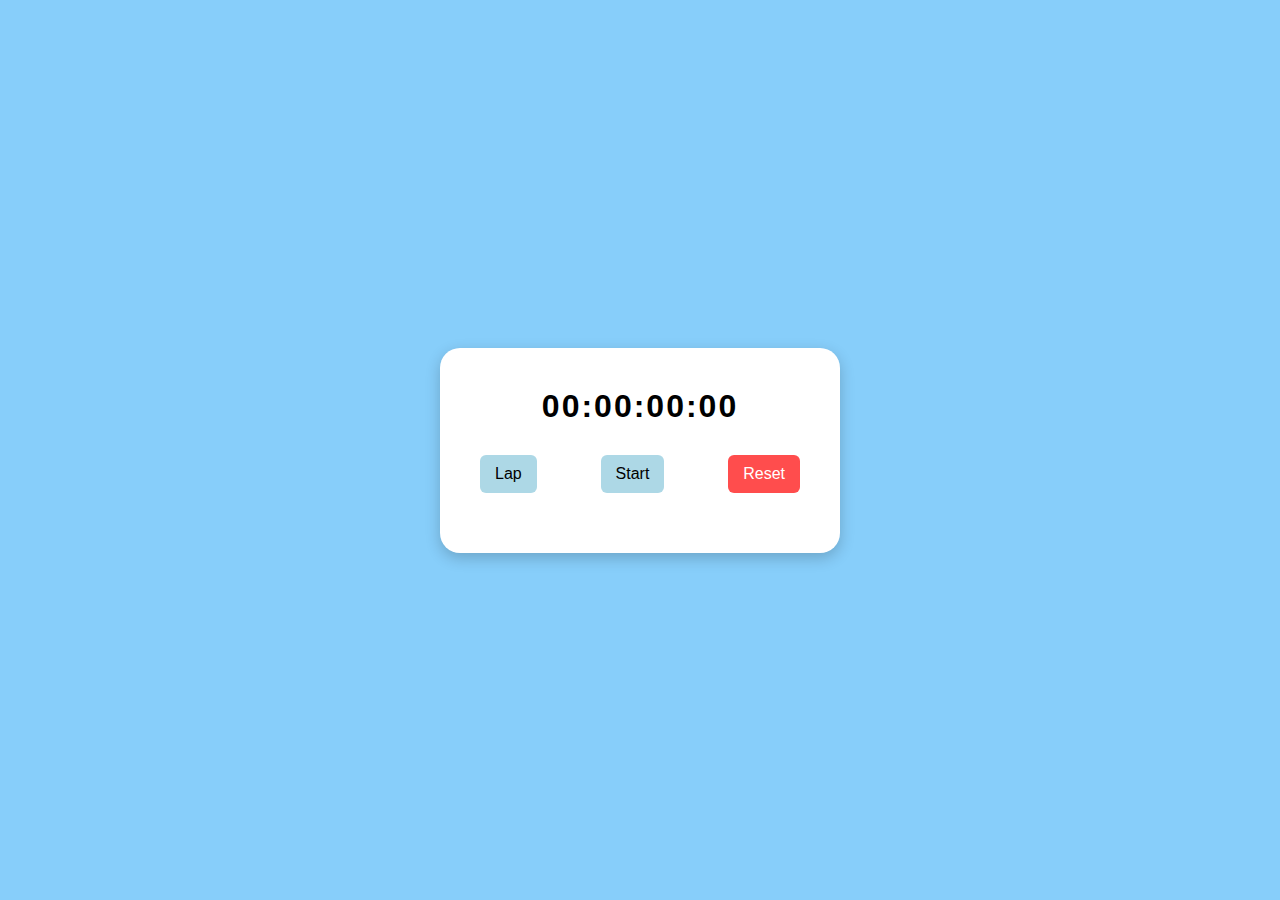
<file: index.html>
<!DOCTYPE html>
<html lang="en">
<head>
  <meta charset="UTF-8">
  <title>Stopwatch</title>
  <link rel="stylesheet" href="style.css">
</head>
<body>

  <div class="stopwatch">
    <div id="display">00:00:00:00</div>
    <div class="buttons">
      <button class="btn" onclick="lap()">Lap</button>
      <button class="btn" onclick="startStop()">Start</button>
      <button class="btn red-btn" onclick="reset()">Reset</button>
    </div>
    <div id="history"></div>
  </div>

  <script src="script.js"></script>
</body>
</html>
</file>
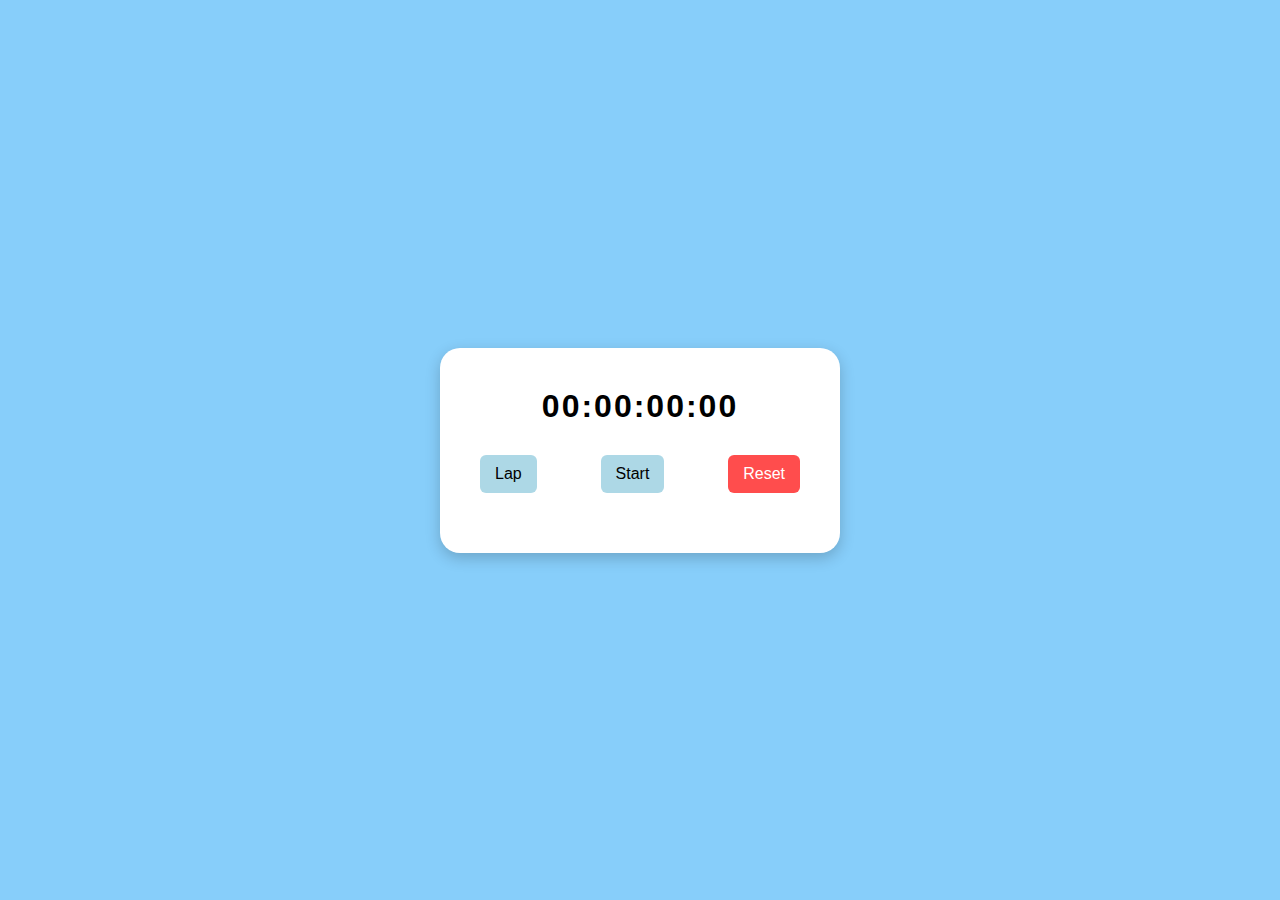
<file: Stopwatch/index.html>
<!DOCTYPE html>
<html lang="en">
<head>
  <meta charset="UTF-8">
  <title>Stopwatch</title>
  <link rel="stylesheet" href="style.css">
</head>
<body>

  <div class="stopwatch">
    <div id="display">00:00:00:00</div>
    <div class="buttons">
      <button class="btn" onclick="lap()">Lap</button>
      <button class="btn" onclick="startStop()">Start</button>
      <button class="btn red-btn" onclick="reset()">Reset</button>
    </div>
    <div id="history"></div>
  </div>

  <script src="script.js"></script>
</body>
</html>
</file>
<file: style.css>
body {
  margin: 0;
  padding: 0;
  height: 100vh;
  background-color: #87CEFA;
  display: flex;
  justify-content: center;
  align-items: center;
  font-family: Arial, sans-serif;
}

.stopwatch {
  background-color: #fff;
  padding: 40px;
  border-radius: 20px;
  width: 320px;
  box-shadow: 0 5px 15px rgba(0, 0, 0, 0.2);
  text-align: center;
}

#display {
  font-size: 2em;
  font-weight: bold;
  letter-spacing: 2px;
  margin-bottom: 30px;
}

.buttons {
  display: flex;
  justify-content: space-between;
  margin-bottom: 20px;
}

.btn {
  background-color: #ADD8E6;
  border: none;
  padding: 10px 15px;
  font-size: 1em;
  border-radius: 6px;
  cursor: pointer;
  transition: background-color 0.3s ease;
  color: black;
}

.btn:hover {
  background-color: #6ebbe9;
}

.red-btn {
  background-color: #ff4d4d !important;
  color: white;
}

.red-btn:hover {
  background-color: #d93030 !important;
}

#history {
  margin-top: 10px;
  font-size: 0.9em;
  color: #333;
  text-align: left;
}
</file>
<file: Stopwatch/style.css>
body {
  margin: 0;
  padding: 0;
  height: 100vh;
  background-color: #87CEFA;
  display: flex;
  justify-content: center;
  align-items: center;
  font-family: Arial, sans-serif;
}

.stopwatch {
  background-color: #fff;
  padding: 40px;
  border-radius: 20px;
  width: 320px;
  box-shadow: 0 5px 15px rgba(0, 0, 0, 0.2);
  text-align: center;
}

#display {
  font-size: 2em;
  font-weight: bold;
  letter-spacing: 2px;
  margin-bottom: 30px;
}

.buttons {
  display: flex;
  justify-content: space-between;
  margin-bottom: 20px;
}

.btn {
  background-color: #ADD8E6;
  border: none;
  padding: 10px 15px;
  font-size: 1em;
  border-radius: 6px;
  cursor: pointer;
  transition: background-color 0.3s ease;
  color: black;
}

.btn:hover {
  background-color: #6ebbe9;
}

.red-btn {
  background-color: #ff4d4d !important;
  color: white;
}

.red-btn:hover {
  background-color: #d93030 !important;
}

#history {
  margin-top: 10px;
  font-size: 0.9em;
  color: #333;
  text-align: left;
}
</file>
